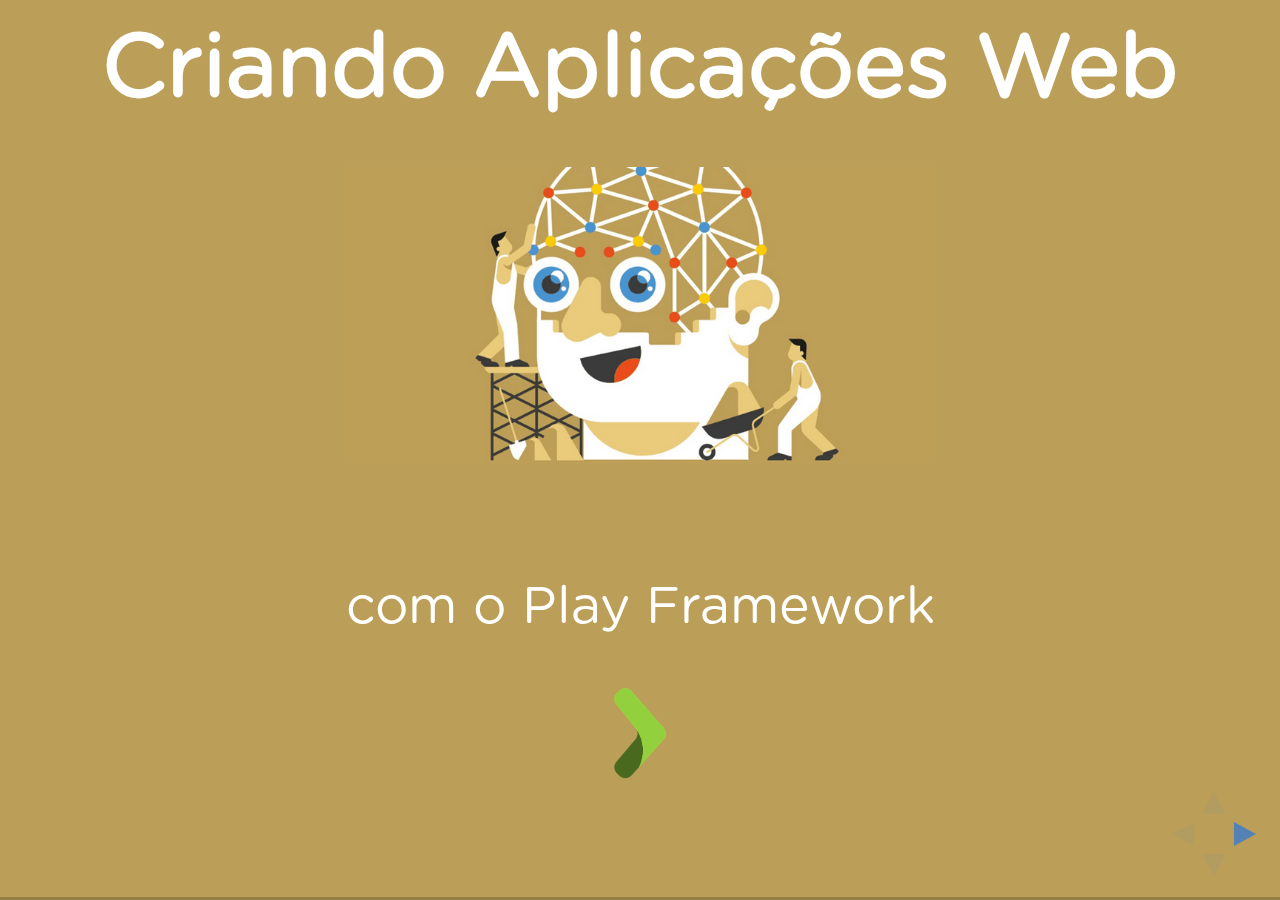
<file: index.html>
<!doctype html>
        <html>
        <head>
        <meta charset="utf-8">
        <meta name="viewport" content="width=device-width, initial-scale=1.0, maximum-scale=1.0, user-scalable=no">

        <title>Play Framework - Criando Aplicações Web</title>

        <link rel="stylesheet" href="css/reveal.css">
        <link rel="stylesheet" href="css/theme/white.css" id="theme">

        <!-- Theme used for syntax highlighting of code -->
        <link rel="stylesheet" href="lib/css/zenburn.css">



        <!-- Printing and PDF exports -->
        <script>
            var link = document.createElement( 'link' );
            link.rel = 'stylesheet';
            link.type = 'text/css';
            link.href = window.location.search.match( /print-pdf/gi ) ? 'css/print/pdf.css' : 'css/print/paper.css';
            document.getElementsByTagName( 'head' )[0].appendChild( link );
        </script>
                <link rel="stylesheet" href="css/custom.css">
        </head>
        <body>

        <div class="reveal">
            <div class="slides">

                                
                <section data-background-transition="zoom" data-background="#bb9f59">
                    <img class="logo" data-src="img/app-construindo.png">
                    <h1 id="titleapp" style="color:white">Criando Aplicações Web</h1>
                    <br />
                    <p style="color:white">com o Play Framework</p>
<img data-src="img/play_icon.png" style="width: 5%;">
                    
                </section>
                
                <section data-background-image="http://scarbroughstudios.com/img/codepen.svg">
                    <div class="pen">
                <div class="profile">
                <img id="picture" data-src="img/profile_author.jpg">
                <p>Daniel Gonçalves</p>
                    <p><small>Desenvolvedor Java Web</small></p><br />
                
                        <ul id="descricao">
                        <li><p>Atualmente trabalha na Universidade Federal do ABC, como Analista de TI.</p></li>
                            <li><p>Iniciando mestrado em Ciência da Computação.</p></li>
                        </ul>
                    </div>
            
                                    </div>
                </section>
                <section>
                    <section data-background-color="#B7CECE">
                        <h1 style="color: white;"> O que é o Play ?</h1>
                        <img data-src="img/thinking_guy.png" style="width: 80%;">

                    </section>
                    <section data-background="black">
                        <p>É um <i>framework</i> para desenvolvimento Web em<b>Scala</b>, e também em <b>Java</b>. Diferentemente de outros frameworks Java EE, ele não utiliza servlets.</p>
                        <p>Outra ponto diferente é o uso de um servidor HTTP embutido, o Netty.</p>
                    
                    </section>
                    
                    <section data-background="yellow">
                        <h1>Algumas vantagens:</h1>
                        <ul>
                        <li><b>Aumento considerável da produtividade:</b> Toda a mudança é compilada em tempo real. Então você altera algo no código, e assim que salvar poderá ver a atualização sem a necessidade de reiniciar a aplicação.</li>
                        </ul>

                    </section>
                    <section data-background="yellow">
                        <h1>Algumas vantagens:</h1>
                        <ul>

                            <li><b>Manipulação de erros diferenciado:</b>O Play! tem um tratamento de erros fácil de correção no modo de desenvolvimento: tanto para erros de compilação como tempo de execução. É mostrado o caminho do arquivo, o número da linha e o código através do navegador. Não é mais necessário acessar arquivos de logs aleatórios (como por exemplo o do Tomcat).</li>
                        
                        </ul>                    
                    
   
                    </section>
                    
                    <section data-background="yellow">
                        <h1>Algumas vantagens:</h1>
                        <ul>

                            <li><b>Suporte para tecnologias como: </b>REST, JSON/XML, ORM (mapeamento objeto-relacional), suporte NoSQL e muitos outros modelos compatíveis.</li>
                        
                        </ul>                    
                    
   
                    </section>
                    
                    <section data-background="yellow">
                        <h1>Algumas vantagens:</h1>
                        <ul>

                            <li><b>Bibliotecas para uso de programação concorrente (Akka)</b></li>
                        
                        </ul>                    
                    
   
                    </section>                    
                </section>

                
<section>
    
                         
                    
                    
                     <section data-background="orange">
                         <table><tr>
                             <td><img data-src="img/arquitetura_ti.png" style="width: 400%;"></td>
                             
                             <td style="vertical-align: middle;"><p class="title">Arquitetura do Play Framework</p></td>
                             </tr>
                             </table>
                    </section>
                    <section ><h1>Stack (Core)</h1>
                <img data-src="img/stack_play.png" style="width: 120%;">
                </section>
                             
                 <section>
                     <h2>Arquitetura</h2>
                     <div>
                     <div class="left">
                    <ul>
                     <li>MVC</li>
                        <li>Netty - Servidor Web integrado sem uso de servlets</li>
                        <li>Construido na linguagem Scala</li>
                     </ul>
                     </div>
                     <div class="right">
                     <img data-src="img/arquitetura_play.png">
                     </div>
                         </div>
                    </section>
                    
                    <section><h2>Ciclo de Vida da Requisição</h2>
                        <img data-src="img/ciclo_vida_req.png" id="ciclo_vida_req">
                        
                    </section>
                    <section><h2>Ciclo de Vida da Requisição</h2>
                    <img data-src="img/ciclo_vida_req01.png" id="ciclo_vida_req01">
                    </section>
                    <section><h2>Ciclo de Vida da Requisição</h2>
                    <img data-src="img/ciclo_vida_req02.png" id="ciclo_vida_req02">
                    </section>
                    <section><h2>Ciclo de Vida da Requisição</h2>
                    <img data-src="img/ciclo_vida_req03.png" id="ciclo_vida_req03">
                    </section>
                     <section> <h2>Estrutura de Projeto</h2>
                    <pre><code>       
    └-app -------------> código fonte
    |  └-controllers --> controles de requisições
    |  └-views --------> arquivos de template para renderizar html
    |  └-models -------> camada que representa os dados
    └-conf ------------> arquivos de configuração
    └-project ---------> definição de projeto sbt
    └-public ----------> pasta contendo recursos estáticos
    |   └-images-------> imagens
    |   └-javascripts--> arquivos de javascript
    |   └-stylesheets--> arquivos de css
    └-test ------------> código fonte de casos de testes
                        </code></pre>
                        </section>
                </section>
                <section>
                    
                    <section><h1>Instalação</h1>
                    <ol>
                        <li><p>Baixe o Activator na página do Play Framework, <a href="https://www.playframework.com/download#activator">aqui</a>.</p></li>
                        
                    <li><p>Depois configure as variáveis de ambiente, de acordo com o Sistema Operacional</p> </li> 
                        </ol>
                        <ul>
                            <li><a href="#linux">Linux</a></li>
                              <li><a href="#macosx">MacOSX</a></li>
                              <li><a href="#windows">Windows</a></li>
                    
                        </ul>
                    </section>
                    <section id="linux">
                        <h2>Linux</h2>
                        <ol>
                        <li><p>Adicione no arquivo .bashrc ou .profile:</p></li>
                        <pre>
<code class="bash" data-trim data-noescape contenteditable>
export PATH=/pasta/activator-x.x.x/bin:$PATH</code></pre>
                            <li><p>Adicione a permissão de execução:</p></li>
                                                <pre>
<code class="bash" data-trim data-noescape contenteditable>
chmod u+x /pasta/activator-x.x.x/bin/activator</code></pre>
                            
                            </ol>
                    </section>
                    <section id="macosx"><h2>Mac</h2>
                    
                    <ol>
                        <li><p>Adicione no arquivo .bash_profile:</p></li>
                        <pre>
<code class="bash" data-trim data-noescape contenteditable>
export PATH=/pasta/activator-x.x.x/bin:$PATH</code></pre>
                            </ol>
                    </section>
                    

                    <section id="windows"><h2>Windows</h2>
                    
                        <table>
                            <tr>
                                <td><small>1.</small></td>
                                <td><small>2.</small></td>
                                <td><small>3. Adicione o caminho <b>C:\pasta\activator-x.x.x\bin</b></small></td>
                            </tr>
                        
                            <tr>
                            <td><img data-src="img/01prop_sistema.png" style="float:left;"></td>
                           
                   <td><img data-src="img/02var_amb.png" style=" float:left;"></td>
                            <td><img data-src="img/03edit.png" style=" float:left;"></td>
                                </tr>
                        </table>
                    </section>
                </section>
 
                </section>
                    
                    
                    
                    
                    
                    <section>
                    <section data-background="#03ca03">
                        <table><tr>
                            <td style="vertical-align: middle; width: 50%; height:100%;">
                        <img data-src="img/coding.svg" style="width: 100%"></td>
                    <td><p class="title">Criando um novo projeto</p></td>
                            </tr>

                            </table>
                    </section>
                    
                    <section>
                        <div>
                            <ol>  
                            <li><p>Criar novo projeto:</p></li>
                    <pre><code  class="bash" data-trim data-noescape contenteditable>
                    activator new [nome-do-projeto]
                    </code></pre> 
                                <li><p>Entrar na pasta do projeto:</p></li>
                    <pre><code  class="bash" data-trim data-noescape contenteditable>
                    cd nome-do-projeto
                    </code></pre>                    
                                <li><p>Subir o projeto no terminal:</p></li>
                    <pre><code  class="bash" data-trim data-noescape contenteditable>
                    nome-do-projeto$ activator
                    </code></pre>
                                <li><p>Com build automático:</p></li>
                    <pre><code  class="bash" data-trim data-noescape contenteditable>
                    [nome-do-projeto] ~run
                    </code></pre>
                                <li><p>Alterando a porta:</p></li>
                    <pre><code  class="bash" data-trim data-noescape contenteditable>
                    [nome-do-projeto] ~run -Dhttp.port=8080
                    </code></pre> 
                                </ol>
                            </div>
                </section>
                
                 <section><h1>Importando para IDE</h1>
                    
                    <ul>
                     <li>IntelliJ Community</li>
                        <li><a href="#eclipse">Eclipse</a></li>
                     </ul>
                    </section>
            
            
            
            
                <section id="eclipse"><h1>Eclipse</h1>
            <p><small>1. Para configurar o projeto Eclipse, precisamos primeiro adicionar um plugin. Abra o arquivo project/plugins.sbt e adicione após a última linha:</small></p>
                <pre><code class="java" data-trim data-noescape contenteditable>            
                    addSbtPlugin("com.typesafe.sbteclipse" % "sbteclipse-plugin" % "4.0.0")
                    </code></pre><br />
                    
                    <p><small>2. Abra também o arquivo build.sbt que fica na raiz do projeto e adicione:</small></p>
                    <pre><code class="java" data-trim data-noescape contenteditable>
EclipseKeys.preTasks := Seq(compile in Compile)
EclipseKeys.projectFlavor := EclipseProjectFlavor.Java
EclipseKeys.createSrc := EclipseCreateSrc.ValueSet(EclipseCreateSrc.ManagedClasses, EclipseCreateSrc.ManagedResources)
                    </code></pre>
                </section>

</section>  
                <section >
                    <section data-background="#6aa4b8"><p class="title" style="color: white">Codando ...</p>
                        <img data-src="img/coding.jpg" style="width: 60%;">
                </section>
                    
                    <section>
                        <h1>Hello World</h1><br />
                        
                        <p>controllers/HomeController.java </p>
                        <pre><code class="java" data-trim data-noescape contenteditable>
public Result helloWorld(){
    return ok(views.html.hello.render("Hello World"));
}</code></pre><br />
                        
<p>views/hello.scala.html</p>
<pre><code class="scala" data-trim data-noescape contenteditable>@(mensagem: String)

@main("Hello World Title"){

@mensagem
}
</code></pre>
                    </section>
                    
                    <section>
                        <h1>Hello World</h1><br />
                        
                        <p>conf/routes</p>
<pre><code data-trim data-noescape contenteditable> GET     /hello      controllers.HomeController.helloWorld() </code></pre>  <br />   
                    <p>Passando parâmetros via URL:</p>
                        <pre><code data-trim data-noescape contenteditable>GET  /hello  controllers.HomeController.hello(parametro ?= "")</code></pre> 
                        <p>ou também:</p>
                    <pre><code data-trim data-noescape contenteditable>GET  /hello  controllers.HomeController.hello(parametro: String)</code></pre> 
                        
                    </section>
                    
                    <section><h1>Projeto Agenda</h1>
                        <br />
                        <img data-src="img/playagenda.png" style="width: 30%;">

                        <p><small>Repositório: <a href="https://github.com/danielgoncalvesti/phonebook-play-java-nodatabase">https://github.com/danielgoncalvesti/phonebook-play-java-nodatabase</a></small></p>
                        <p><small>Link: <a href="playagenda.herokuapp.com">playagenda.herokuapp.com</a></small></p>
                        
                    </section>
                    
                    
                    
                   <section> <h2> Classe Contato</h2>
                <pre><code class="java" data-trim data-noescape contenteditable>
package models;

import static play.data.validation.Constraints.*;

public class Contato{
    public Long id;
    @Required
    public String nome;
    @Required
    public String telefone;
}
        </code></pre>
                       </section>
                    
                    <section><h2>Classe ContatoDao</h2>
                        
<pre><code class="java" data-trim data-noescape contenteditable>           
package models;

import java.util.ArrayList;
import java.util.List;
import java.util.Map;
import java.util.concurrent.ConcurrentHashMap;
import java.util.concurrent.atomic.AtomicLong;

public class ContatoDao {

    private static Map<Long, Contato> contatos = new ConcurrentHashMap<Long, Contato>();

    private static AtomicLong uuid = new AtomicLong();

    public static Contato findById(long id) {
        return contatos.get(id);
    }

    public static List<Contato> findByName(String filter){
        List<Contato> result = new ArrayList<Contato>();
        for (Contato contato: contatos.values()){
            if (contato.nome.toLowerCase().toLowerCase().contains(filter.toLowerCase())){
                result.add(contato);
            }
        }
        return result;
    }

    public static List<Contato> findAll(){
        List<Contato> result = new ArrayList<Contato>();
        for (Contato contato: contatos.values()){
            result.add(contato);

        }
        return result;
        //return new ArrayList<Contato>(contatos.values());
    }
    public static void save(Contato contato) {
        if (contato.id == null) {
            contato.id = uuid.incrementAndGet();
        }
        contatos.put(contato.id, contato);
    }

    public static void delete(long id) {
        contatos.remove(id);
    }

}
</code></pre>
                        
                    
                </section>
                </section>
                
                </section>
                
                
                
                

                <section><h1>Criando Serviços</h1>
<pre><code class="java" data-trim data-noescape contenteditable>
public Result apiAll(String filter){
    List<Contato> contatos = models.ContatoHelper.findAll();
    return ok(Json.toJson(contatos));
}</code></pre>
                </section>
                </section>
                
                <section><h1>Links</h1></section>
    <!--
                <section data-background="http://i.giphy.com/90F8aUepslB84.gif" data-background-transition="zoom">

                </section>
    -->
    
                    <section>
                <p class="title">Publicando o Projeto</p>
                </section>
    <section><h2>Configuração de Tema</h2>
                    <p>
                        
                        <!-- Hacks to swap themes after the page has loaded. Not flexible and only intended for the reveal.js demo deck. -->
                        <a href="#" onclick="document.getElementById('theme').setAttribute('href','css/theme/black.css'); return false;">Black (default)</a> -
                        <a href="#" onclick="document.getElementById('theme').setAttribute('href','css/theme/white.css'); return false;">White</a> -
                        <a href="#" onclick="document.getElementById('theme').setAttribute('href','css/theme/league.css'); return false;">League</a> -
                        <a href="#" onclick="document.getElementById('theme').setAttribute('href','css/theme/sky.css'); return false;">Sky</a> -
                        <a href="#" onclick="document.getElementById('theme').setAttribute('href','css/theme/beige.css'); return false;">Beige</a> -
                        <a href="#" onclick="document.getElementById('theme').setAttribute('href','css/theme/simple.css'); return false;">Simple</a> <br>
                        <a href="#" onclick="document.getElementById('theme').setAttribute('href','css/theme/serif.css'); return false;">Serif</a> -
                        <a href="#" onclick="document.getElementById('theme').setAttribute('href','css/theme/blood.css'); return false;">Blood</a> -
                        <a href="#" onclick="document.getElementById('theme').setAttribute('href','css/theme/night.css'); return false;">Night</a> -
                        <a href="#" onclick="document.getElementById('theme').setAttribute('href','css/theme/moon.css'); return false;">Moon</a> -
                        <a href="#" onclick="document.getElementById('theme').setAttribute('href','css/theme/solarized.css'); return false;">Solarized</a>
                    </p>
                </section>
            </div>
        </div>

        <script src="lib/js/head.min.js"></script>
        <script src="js/reveal.js"></script>

        <script>
            // More info https://github.com/hakimel/reveal.js#configuration
            Reveal.initialize({
                history: true,
                center: false,

                // More info https://github.com/hakimel/reveal.js#dependencies
                dependencies: [
                    { src: 'plugin/markdown/marked.js' },
                    { src: 'plugin/markdown/markdown.js' },
                    { src: 'plugin/notes/notes.js', async: true },
                    { src: 'plugin/highlight/highlight.js', async: true, callback: function() { hljs.initHighlightingOnLoad(); } }
                ]
            });
            
           
        </script>
        </body>
        </html>
</file>
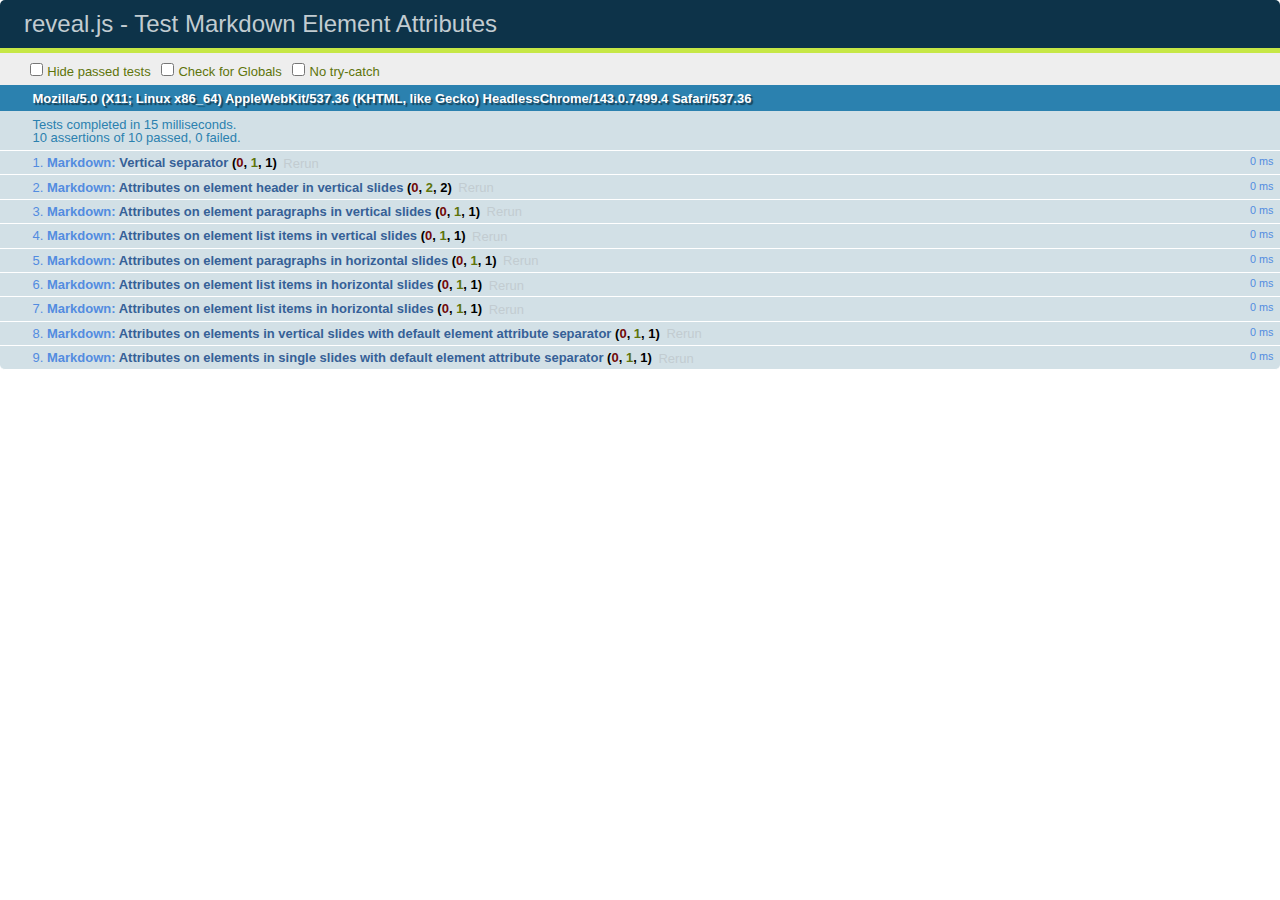
<file: test/test-markdown-element-attributes.html>
<!doctype html>
<html lang="en">

	<head>
		<meta charset="utf-8">

		<title>reveal.js - Test Markdown Element Attributes</title>

		<link rel="stylesheet" href="../css/reveal.css">
		<link rel="stylesheet" href="qunit-1.12.0.css">
	</head>

	<body style="overflow: auto;">

		<div id="qunit"></div>
		<div id="qunit-fixture"></div>

		<div class="reveal" style="display: none;">

			<div class="slides">

				<!-- <section data-markdown="example.md" data-separator="^\n\n\n" data-separator-vertical="^\n\n"></section> -->

				<!-- Slides are separated by newline + three dashes + newline, vertical slides identical but two dashes -->
				<section data-markdown data-separator="^\n---\n$" data-separator-vertical="^\n--\n$" data-element-attributes="{_\s*?([^}]+?)}">>
					<script type="text/template">
						## Slide 1.1
						<!-- {_class="fragment fade-out" data-fragment-index="1"} -->

						--

						## Slide 1.2
						<!-- {_class="fragment shrink"} -->

						Paragraph 1
						<!-- {_class="fragment grow"} -->

						Paragraph 2
						<!-- {_class="fragment grow"} -->

						- list item 1 <!-- {_class="fragment grow"} -->
						- list item 2 <!-- {_class="fragment grow"} -->
						- list item 3 <!-- {_class="fragment grow"} -->


						---

						## Slide 2


						Paragraph 1.2  
						multi-line <!-- {_class="fragment highlight-red"} -->

						Paragraph 2.2 <!-- {_class="fragment highlight-red"} -->

						Paragraph 2.3 <!-- {_class="fragment highlight-red"} -->

						Paragraph 2.4 <!-- {_class="fragment highlight-red"} -->

						- list item 1 <!-- {_class="fragment highlight-green"} -->
						- list item 2<!-- {_class="fragment highlight-green"} -->
						- list item 3<!-- {_class="fragment highlight-green"} -->
						- list item 4
						<!-- {_class="fragment highlight-green"} -->
						- list item 5<!-- {_class="fragment highlight-green"} -->

						Test

						![Example Picture](examples/assets/image2.png)
						<!-- {_class="reveal stretch"} -->

					</script>
				</section>



				<section 	data-markdown data-separator="^\n\n\n"
									data-separator-vertical="^\n\n"
									data-separator-notes="^Note:"
									data-charset="utf-8">
					<script type="text/template">
						# Test attributes in Markdown with default separator
						## Slide 1 Def <!-- .element: class="fragment highlight-red" data-fragment-index="1" -->


						## Slide 2 Def
						<!-- .element: class="fragment highlight-red" -->

					</script>
				</section>

				<section data-markdown>
				  <script type="text/template">
					## Hello world
					A paragraph
					<!-- .element: class="fragment highlight-blue" -->
				  </script>
				</section>

				<section data-markdown>
				  <script type="text/template">
					## Hello world

					Multiple  
					Line
					<!-- .element: class="fragment highlight-blue" -->
				  </script>
				</section>

				<section data-markdown>
				  <script type="text/template">
					## Hello world

					Test<!-- .element: class="fragment highlight-blue" -->

					More Test
				  </script>
				</section>


			</div>

		</div>

		<script src="../lib/js/head.min.js"></script>
		<script src="../js/reveal.js"></script>
		<script src="../plugin/markdown/marked.js"></script>
		<script src="../plugin/markdown/markdown.js"></script>
		<script src="qunit-1.12.0.js"></script>

		<script src="test-markdown-element-attributes.js"></script>

	</body>
</html>
</file>
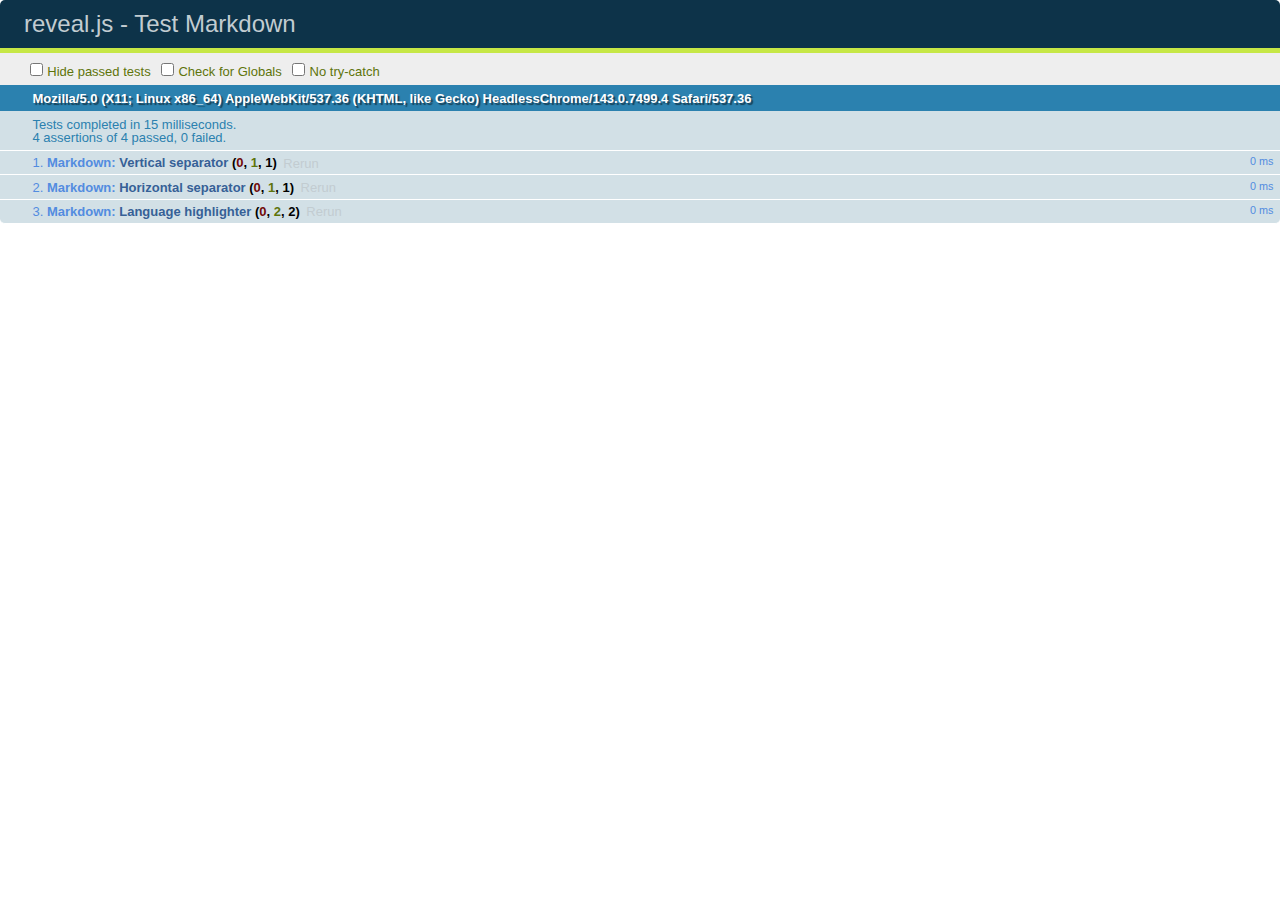
<file: test/test-markdown-external.html>
<!doctype html>
<html lang="en">

	<head>
		<meta charset="utf-8">

		<title>reveal.js - Test Markdown</title>

		<link rel="stylesheet" href="../css/reveal.css">
		<link rel="stylesheet" href="qunit-1.12.0.css">
	</head>

	<body style="overflow: auto;">

		<div id="qunit"></div>
  		<div id="qunit-fixture"></div>

		<div class="reveal" style="display: none;">

			<div class="slides">
				<section data-markdown="simple.md" data-separator="^\n\n\n" data-separator-vertical="^\n\n"></section>
			</div>

		</div>

		<script src="../lib/js/head.min.js"></script>
		<script src="../js/reveal.js"></script>
		<script src="../plugin/highlight/highlight.js"></script>
		<script src="../plugin/markdown/marked.js"></script>
		<script src="../plugin/markdown/markdown.js"></script>
		<script src="qunit-1.12.0.js"></script>

		<script src="test-markdown-external.js"></script>

	</body>
</html>
</file>
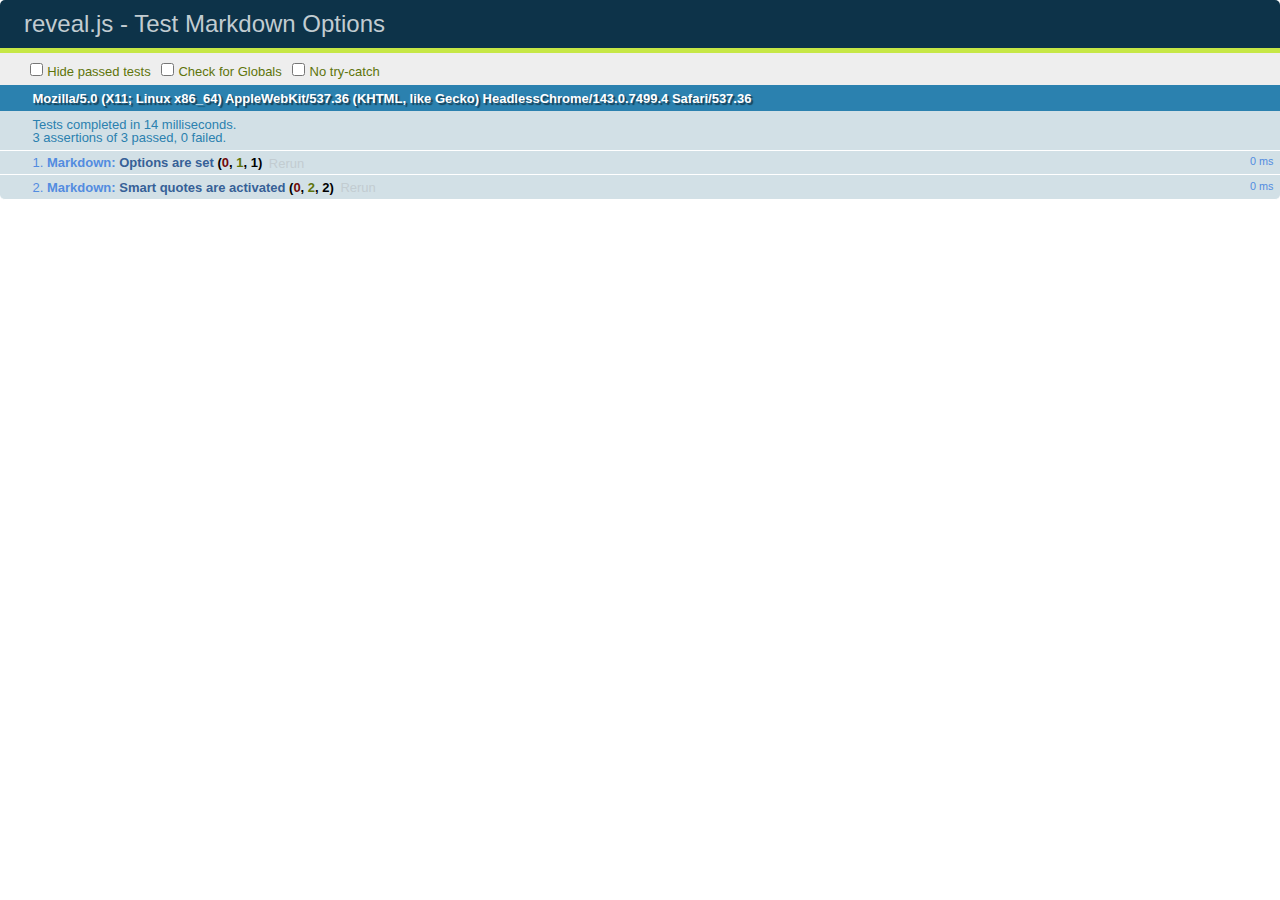
<file: test/test-markdown-options.html>
<!doctype html>
<html lang="en">

	<head>
		<meta charset="utf-8">

		<title>reveal.js - Test Markdown Options</title>

		<link rel="stylesheet" href="../css/reveal.css">
		<link rel="stylesheet" href="qunit-1.12.0.css">
	</head>

	<body style="overflow: auto;">

		<div id="qunit"></div>
		<div id="qunit-fixture"></div>

		<div class="reveal" style="display: none;">

			<div class="slides">

				<section data-markdown>
					<script type="text/template">
						## Testing Markdown Options

						This "slide" should contain 'smart' quotes.
					</script>
				</section>

			</div>

		</div>

		<script src="../lib/js/head.min.js"></script>
		<script src="../js/reveal.js"></script>
		<script src="qunit-1.12.0.js"></script>

		<script src="test-markdown-options.js"></script>

	</body>
</html>
</file>
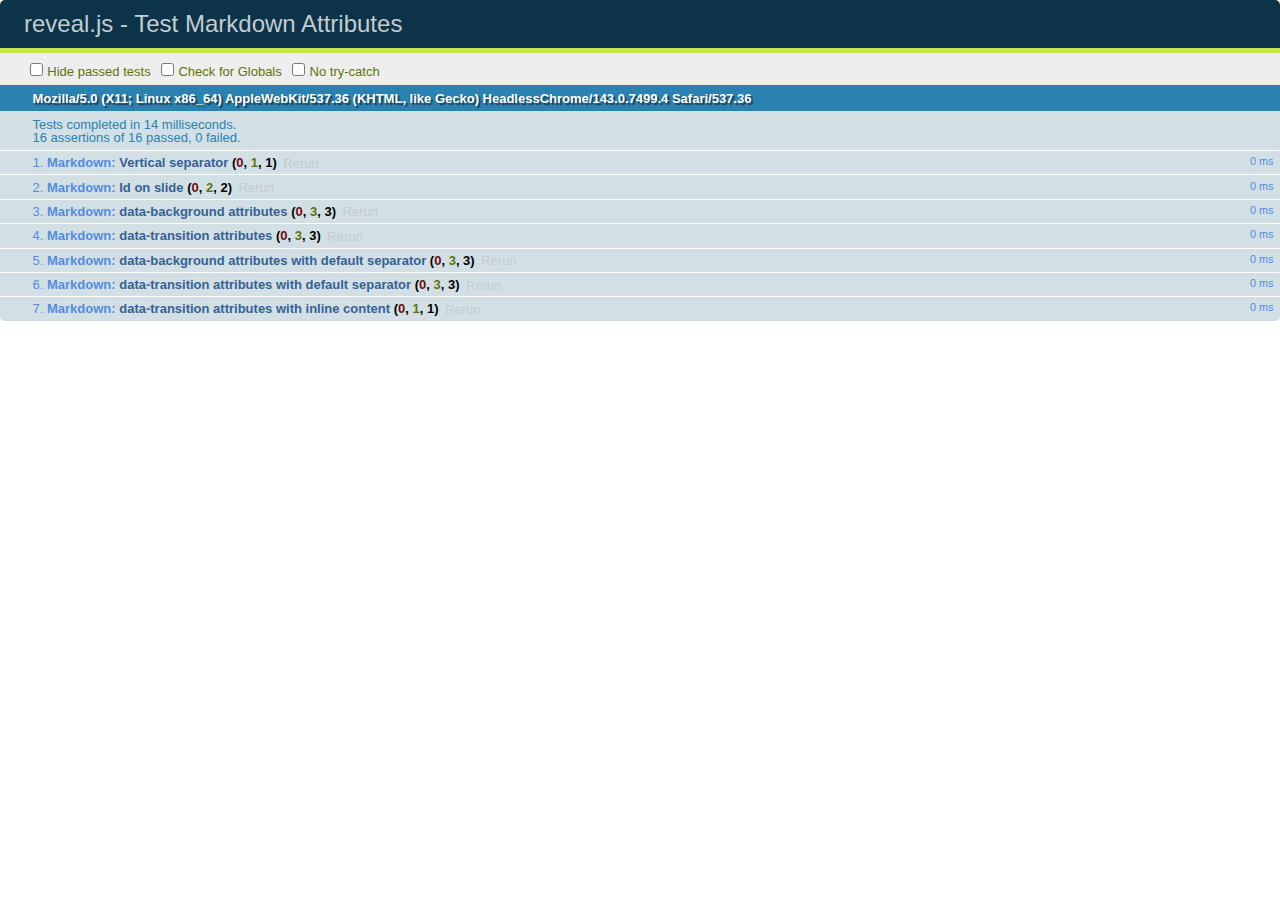
<file: test/test-markdown-slide-attributes.html>
<!doctype html>
<html lang="en">

	<head>
		<meta charset="utf-8">

		<title>reveal.js - Test Markdown Attributes</title>

		<link rel="stylesheet" href="../css/reveal.css">
		<link rel="stylesheet" href="qunit-1.12.0.css">
	</head>

	<body style="overflow: auto;">

		<div id="qunit"></div>
		<div id="qunit-fixture"></div>

		<div class="reveal" style="display: none;">

			<div class="slides">

				<!-- <section data-markdown="example.md" data-separator="^\n\n\n" data-separator-vertical="^\n\n"></section> -->

				<!-- Slides are separated by three lines, vertical slides by two lines, attributes are one any line starting with (spaces and) two dashes -->
				<section 	data-markdown data-separator="^\n\n\n"
									data-separator-vertical="^\n\n"
									data-separator-notes="^Note:"
									data-attributes="--\s(.*?)$"
									data-charset="utf-8">
					<script type="text/template">
						# Test attributes in Markdown
						## Slide 1



						## Slide 2
						<!-- -- id="slide2" data-transition="zoom" data-background="#A0C66B" -->


						## Slide 2.1
						<!-- -- data-background="#ff0000" data-transition="fade" -->


						## Slide 2.2
						[Link to Slide2](#/slide2)



						## Slide 3
						<!-- -- data-transition="zoom" data-background="#C6916B" -->



						## Slide 4
					</script>
				</section>

				<section 	data-markdown data-separator="^\n\n\n"
									data-separator-vertical="^\n\n"
									data-separator-notes="^Note:"
									data-charset="utf-8">
					<script type="text/template">
						# Test attributes in Markdown with default separator
						## Slide 1 Def



						## Slide 2 Def
						<!-- .slide: id="slide2def" data-transition="concave" data-background="#A7C66B" -->


						## Slide 2.1 Def
						<!-- .slide: data-background="#f70000" data-transition="page" -->


						## Slide 2.2 Def
						[Link to Slide2](#/slide2def)



						## Slide 3 Def
						<!-- .slide: data-transition="concave" data-background="#C7916B" -->



						## Slide 4
					</script>
				</section>

				<section data-markdown>
					<script type="text/template">
						<!-- .slide: data-background="#ff0000" -->
						## Hello world
					</script>
				</section>

				<section data-markdown>
					<script type="text/template">
						## Hello world
						<!-- .slide: data-background="#ff0000" -->
					</script>
				</section>

				<section data-markdown>
					<script type="text/template">
						## Hello world

						Test
						<!-- .slide: data-background="#ff0000" -->

						More Test
					</script>
				</section>

			</div>

		</div>

		<script src="../lib/js/head.min.js"></script>
		<script src="../js/reveal.js"></script>
		<script src="../plugin/markdown/marked.js"></script>
		<script src="../plugin/markdown/markdown.js"></script>
		<script src="qunit-1.12.0.js"></script>

		<script src="test-markdown-slide-attributes.js"></script>

	</body>
</html>
</file>
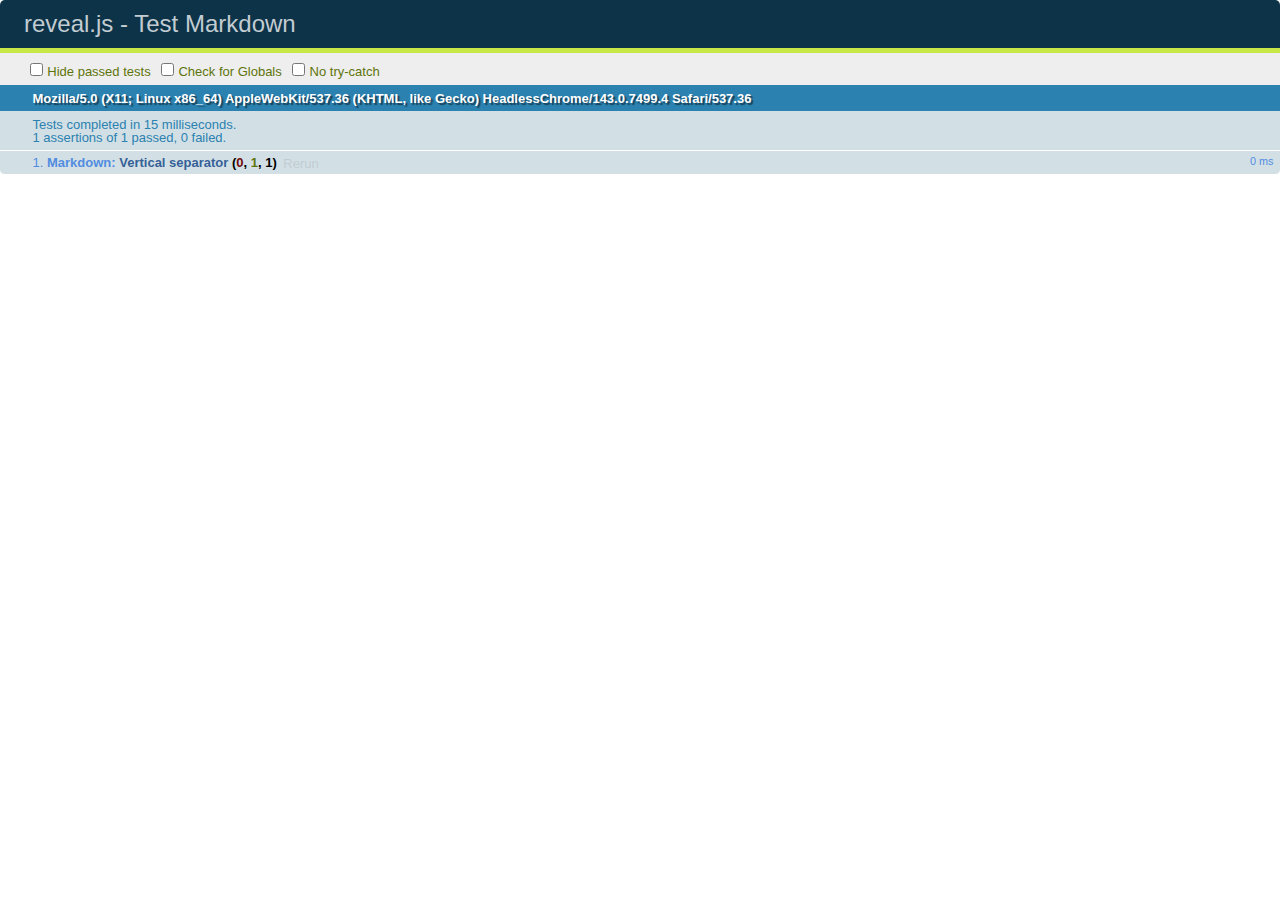
<file: test/test-markdown.html>
<!doctype html>
<html lang="en">

	<head>
		<meta charset="utf-8">

		<title>reveal.js - Test Markdown</title>

		<link rel="stylesheet" href="../css/reveal.css">
		<link rel="stylesheet" href="qunit-1.12.0.css">
	</head>

	<body style="overflow: auto;">

		<div id="qunit"></div>
		<div id="qunit-fixture"></div>

		<div class="reveal" style="display: none;">

			<div class="slides">

				<!-- <section data-markdown="example.md" data-separator="^\n\n\n" data-separator-vertical="^\n\n"></section> -->

				<!-- Slides are separated by newline + three dashes + newline, vertical slides identical but two dashes -->
				<section data-markdown data-separator="^\n---\n$" data-separator-vertical="^\n--\n$">
					<script type="text/template">
						## Slide 1.1

						--

						## Slide 1.2

						---

						## Slide 2
					</script>
				</section>

			</div>

		</div>

		<script src="../lib/js/head.min.js"></script>
		<script src="../js/reveal.js"></script>
		<script src="../plugin/markdown/marked.js"></script>
		<script src="../plugin/markdown/markdown.js"></script>
		<script src="qunit-1.12.0.js"></script>

		<script src="test-markdown.js"></script>

	</body>
</html>
</file>
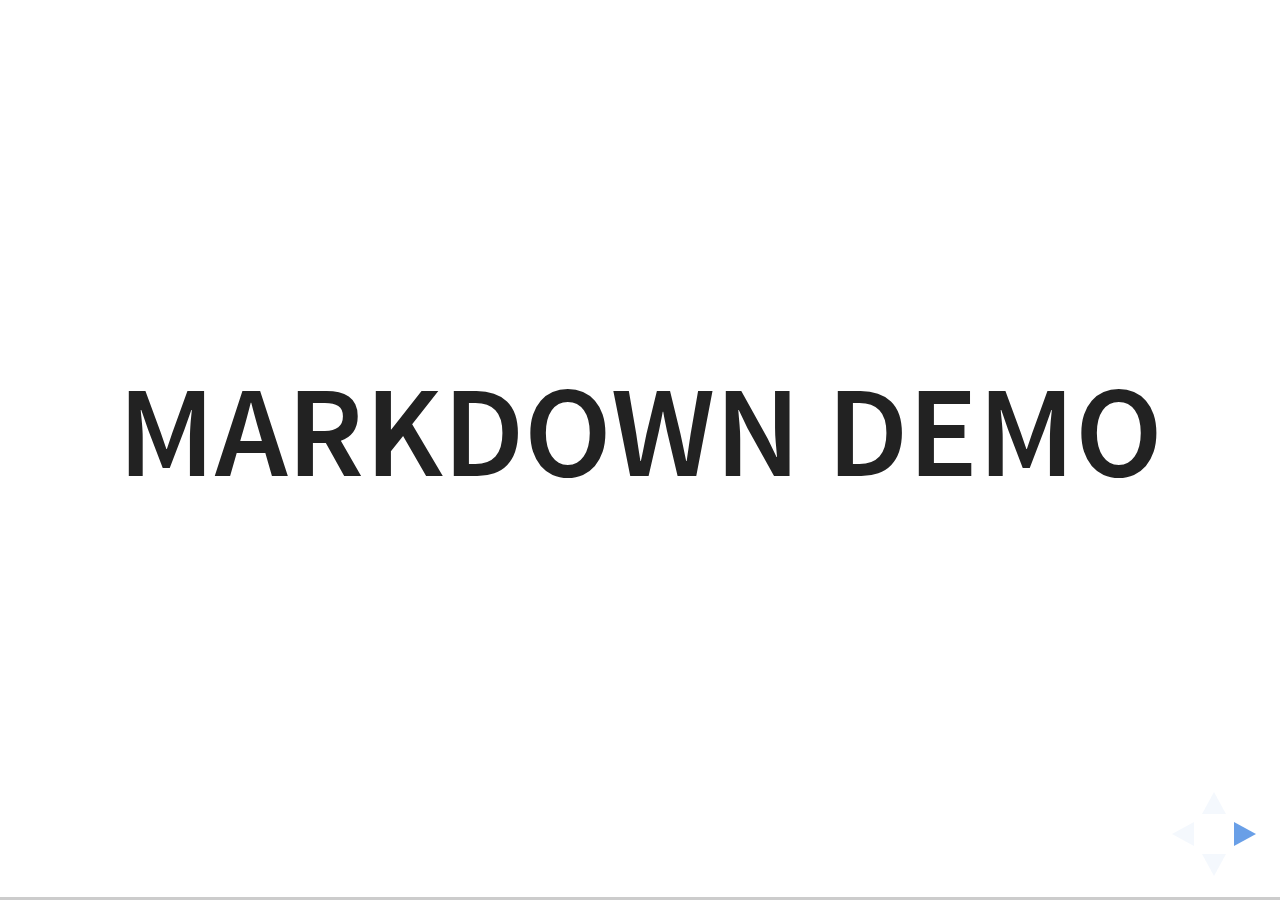
<file: plugin/markdown/example.html>
<!doctype html>
<html lang="en">

	<head>
		<meta charset="utf-8">

		<title>reveal.js - Markdown Demo</title>

		<link rel="stylesheet" href="../../css/reveal.css">
		<link rel="stylesheet" href="../../css/theme/white.css" id="theme">

        <link rel="stylesheet" href="../../lib/css/zenburn.css">
	</head>

	<body>

		<div class="reveal">

			<div class="slides">

                <!-- Use external markdown resource, separate slides by three newlines; vertical slides by two newlines -->
                <section data-markdown="example.md" data-separator="^\n\n\n" data-separator-vertical="^\n\n"></section>

                <!-- Slides are separated by three dashes (quick 'n dirty regular expression) -->
                <section data-markdown data-separator="---">
                    <script type="text/template">
                        ## Demo 1
                        Slide 1
                        ---
                        ## Demo 1
                        Slide 2
                        ---
                        ## Demo 1
                        Slide 3
                    </script>
                </section>

                <!-- Slides are separated by newline + three dashes + newline, vertical slides identical but two dashes -->
                <section data-markdown data-separator="^\n---\n$" data-separator-vertical="^\n--\n$">
                    <script type="text/template">
                        ## Demo 2
                        Slide 1.1

                        --

                        ## Demo 2
                        Slide 1.2

                        ---

                        ## Demo 2
                        Slide 2
                    </script>
                </section>

                <!-- No "extra" slides, since there are no separators defined (so they'll become horizontal rulers) -->
                <section data-markdown>
                    <script type="text/template">
                        A

                        ---

                        B

                        ---

                        C
                    </script>
                </section>

                <!-- Slide attributes -->
                <section data-markdown>
                    <script type="text/template">
                        <!-- .slide: data-background="#000000" -->
                        ## Slide attributes
                    </script>
                </section>

                <!-- Element attributes -->
                <section data-markdown>
                    <script type="text/template">
                        ## Element attributes
                        - Item 1 <!-- .element: class="fragment" data-fragment-index="2" -->
                        - Item 2 <!-- .element: class="fragment" data-fragment-index="1" -->
                    </script>
                </section>

                <!-- Code -->
                <section data-markdown>
                    <script type="text/template">
                        ```php
                        public function foo()
                        {
                            $foo = array(
                                'bar' => 'bar'
                            )
                        }
                        ```
                    </script>
                </section>

            </div>
		</div>

		<script src="../../lib/js/head.min.js"></script>
		<script src="../../js/reveal.js"></script>

		<script>

			Reveal.initialize({
				controls: true,
				progress: true,
				history: true,
				center: true,

				// Optional libraries used to extend on reveal.js
				dependencies: [
					{ src: '../../lib/js/classList.js', condition: function() { return !document.body.classList; } },
					{ src: 'marked.js', condition: function() { return !!document.querySelector( '[data-markdown]' ); } },
                    { src: 'markdown.js', condition: function() { return !!document.querySelector( '[data-markdown]' ); } },
                    { src: '../highlight/highlight.js', async: true, callback: function() { hljs.initHighlightingOnLoad(); } },
					{ src: '../notes/notes.js' }
				]
			});

		</script>

	</body>
</html>
</file>
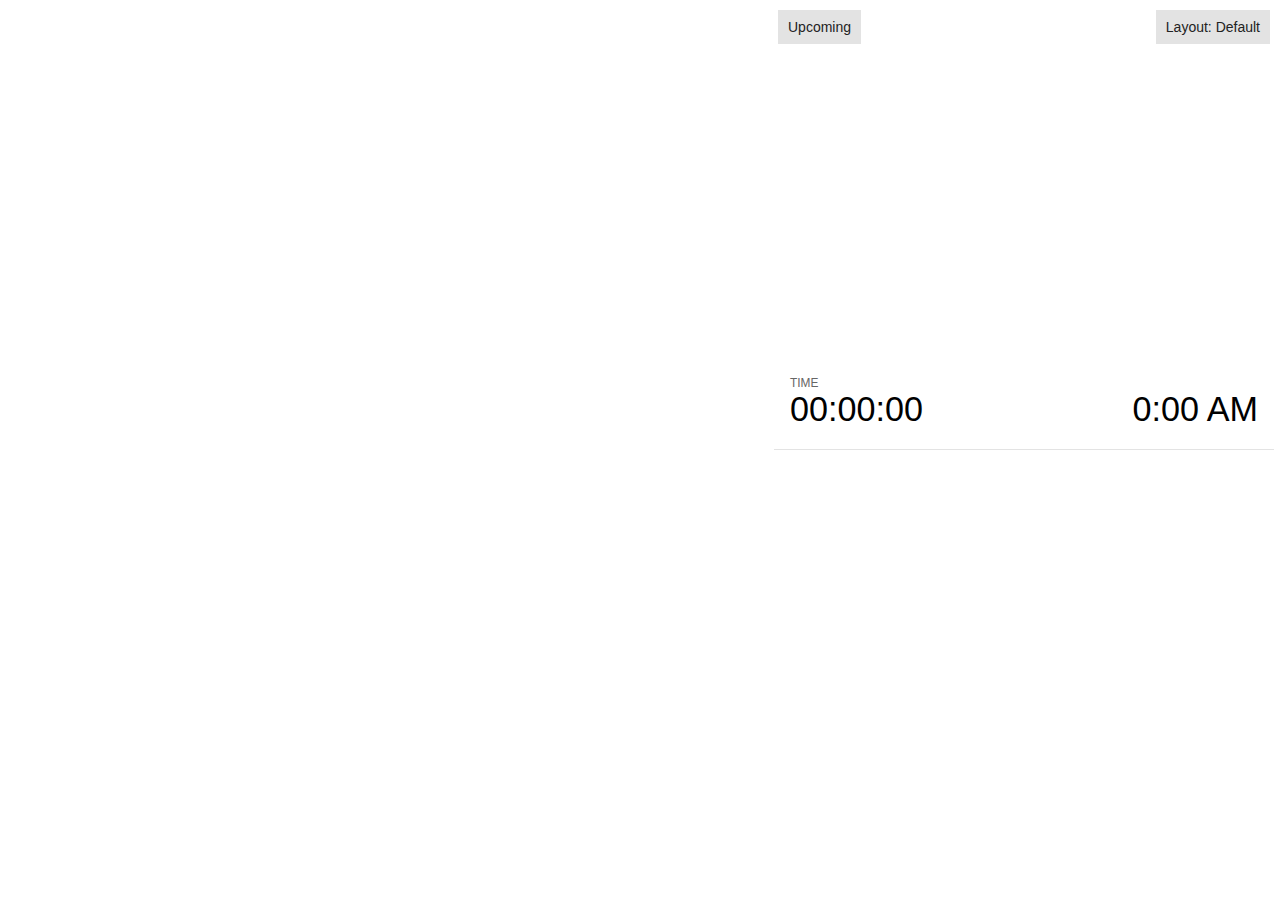
<file: plugin/notes/notes.html>
<!doctype html>
<html lang="en">
	<head>
		<meta charset="utf-8">

		<title>reveal.js - Slide Notes</title>

		<style>
			body {
				font-family: Helvetica;
				font-size: 18px;
			}

			#current-slide,
			#upcoming-slide,
			#speaker-controls {
				padding: 6px;
				box-sizing: border-box;
				-moz-box-sizing: border-box;
			}

			#current-slide iframe,
			#upcoming-slide iframe {
				width: 100%;
				height: 100%;
				border: 1px solid #ddd;
			}

			#current-slide .label,
			#upcoming-slide .label {
				position: absolute;
				top: 10px;
				left: 10px;
				z-index: 2;
			}

			.overlay-element {
				height: 34px;
				line-height: 34px;
				padding: 0 10px;
				text-shadow: none;
				background: rgba( 220, 220, 220, 0.8 );
				color: #222;
				font-size: 14px;
			}

			.overlay-element.interactive:hover {
				background: rgba( 220, 220, 220, 1 );
			}

			#current-slide {
				position: absolute;
				width: 60%;
				height: 100%;
				top: 0;
				left: 0;
				padding-right: 0;
			}

			#upcoming-slide {
				position: absolute;
				width: 40%;
				height: 40%;
				right: 0;
				top: 0;
			}

			/* Speaker controls */
			#speaker-controls {
				position: absolute;
				top: 40%;
				right: 0;
				width: 40%;
				height: 60%;
				overflow: auto;
				font-size: 18px;
			}

				.speaker-controls-time.hidden,
				.speaker-controls-notes.hidden {
					display: none;
				}

				.speaker-controls-time .label,
				.speaker-controls-notes .label {
					text-transform: uppercase;
					font-weight: normal;
					font-size: 0.66em;
					color: #666;
					margin: 0;
				}

				.speaker-controls-time {
					border-bottom: 1px solid rgba( 200, 200, 200, 0.5 );
					margin-bottom: 10px;
					padding: 10px 16px;
					padding-bottom: 20px;
					cursor: pointer;
				}

				.speaker-controls-time .reset-button {
					opacity: 0;
					float: right;
					color: #666;
					text-decoration: none;
				}
				.speaker-controls-time:hover .reset-button {
					opacity: 1;
				}

				.speaker-controls-time .timer,
				.speaker-controls-time .clock {
					width: 50%;
					font-size: 1.9em;
				}

				.speaker-controls-time .timer {
					float: left;
				}

				.speaker-controls-time .clock {
					float: right;
					text-align: right;
				}

				.speaker-controls-time span.mute {
					color: #bbb;
				}

				.speaker-controls-notes {
					padding: 10px 16px;
				}

				.speaker-controls-notes .value {
					margin-top: 5px;
					line-height: 1.4;
					font-size: 1.2em;
				}

			/* Layout selector */
			#speaker-layout {
				position: absolute;
				top: 10px;
				right: 10px;
				color: #222;
				z-index: 10;
			}
				#speaker-layout select {
					position: absolute;
					width: 100%;
					height: 100%;
					top: 0;
					left: 0;
					border: 0;
					box-shadow: 0;
					cursor: pointer;
					opacity: 0;

					font-size: 1em;
					background-color: transparent;

					-moz-appearance: none;
					-webkit-appearance: none;
					-webkit-tap-highlight-color: rgba(0, 0, 0, 0);
				}

				#speaker-layout select:focus {
					outline: none;
					box-shadow: none;
				}

			.clear {
				clear: both;
			}

			/* Speaker layout: Wide */
			body[data-speaker-layout="wide"] #current-slide,
			body[data-speaker-layout="wide"] #upcoming-slide {
				width: 50%;
				height: 45%;
				padding: 6px;
			}

			body[data-speaker-layout="wide"] #current-slide {
				top: 0;
				left: 0;
			}

			body[data-speaker-layout="wide"] #upcoming-slide {
				top: 0;
				left: 50%;
			}

			body[data-speaker-layout="wide"] #speaker-controls {
				top: 45%;
				left: 0;
				width: 100%;
				height: 50%;
				font-size: 1.25em;
			}

			/* Speaker layout: Tall */
			body[data-speaker-layout="tall"] #current-slide,
			body[data-speaker-layout="tall"] #upcoming-slide {
				width: 45%;
				height: 50%;
				padding: 6px;
			}

			body[data-speaker-layout="tall"] #current-slide {
				top: 0;
				left: 0;
			}

			body[data-speaker-layout="tall"] #upcoming-slide {
				top: 50%;
				left: 0;
			}

			body[data-speaker-layout="tall"] #speaker-controls {
				padding-top: 40px;
				top: 0;
				left: 45%;
				width: 55%;
				height: 100%;
				font-size: 1.25em;
			}

			/* Speaker layout: Notes only */
			body[data-speaker-layout="notes-only"] #current-slide,
			body[data-speaker-layout="notes-only"] #upcoming-slide {
				display: none;
			}

			body[data-speaker-layout="notes-only"] #speaker-controls {
				padding-top: 40px;
				top: 0;
				left: 0;
				width: 100%;
				height: 100%;
				font-size: 1.25em;
			}

			@media screen and (max-width: 1080px) {
				body[data-speaker-layout="default"] #speaker-controls {
					font-size: 16px;
				}
			}

			@media screen and (max-width: 900px) {
				body[data-speaker-layout="default"] #speaker-controls {
					font-size: 14px;
				}
			}

			@media screen and (max-width: 800px) {
				body[data-speaker-layout="default"] #speaker-controls {
					font-size: 12px;
				}
			}

		</style>
	</head>

	<body>

		<div id="current-slide"></div>
		<div id="upcoming-slide"><span class="overlay-element label">Upcoming</span></div>
		<div id="speaker-controls">
			<div class="speaker-controls-time">
				<h4 class="label">Time <span class="reset-button">Click to Reset</span></h4>
				<div class="clock">
					<span class="clock-value">0:00 AM</span>
				</div>
				<div class="timer">
					<span class="hours-value">00</span><span class="minutes-value">:00</span><span class="seconds-value">:00</span>
				</div>
				<div class="clear"></div>
			</div>

			<div class="speaker-controls-notes hidden">
				<h4 class="label">Notes</h4>
				<div class="value"></div>
			</div>
		</div>
		<div id="speaker-layout" class="overlay-element interactive">
			<span class="speaker-layout-label"></span>
			<select class="speaker-layout-dropdown"></select>
		</div>

		<script src="../../plugin/markdown/marked.js"></script>
		<script>

			(function() {

				var notes,
					notesValue,
					currentState,
					currentSlide,
					upcomingSlide,
					layoutLabel,
					layoutDropdown,
					connected = false;

				var SPEAKER_LAYOUTS = {
					'default': 'Default',
					'wide': 'Wide',
					'tall': 'Tall',
					'notes-only': 'Notes only'
				};

				setupLayout();

				window.addEventListener( 'message', function( event ) {

					var data = JSON.parse( event.data );

					// The overview mode is only useful to the reveal.js instance
					// where navigation occurs so we don't sync it
					if( data.state ) delete data.state.overview;

					// Messages sent by the notes plugin inside of the main window
					if( data && data.namespace === 'reveal-notes' ) {
						if( data.type === 'connect' ) {
							handleConnectMessage( data );
						}
						else if( data.type === 'state' ) {
							handleStateMessage( data );
						}
					}
					// Messages sent by the reveal.js inside of the current slide preview
					else if( data && data.namespace === 'reveal' ) {
						if( /ready/.test( data.eventName ) ) {
							// Send a message back to notify that the handshake is complete
							window.opener.postMessage( JSON.stringify({ namespace: 'reveal-notes', type: 'connected'} ), '*' );
						}
						else if( /slidechanged|fragmentshown|fragmenthidden|paused|resumed/.test( data.eventName ) && currentState !== JSON.stringify( data.state ) ) {

							window.opener.postMessage( JSON.stringify({ method: 'setState', args: [ data.state ]} ), '*' );

						}
					}

				} );

				/**
				 * Called when the main window is trying to establish a
				 * connection.
				 */
				function handleConnectMessage( data ) {

					if( connected === false ) {
						connected = true;

						setupIframes( data );
						setupKeyboard();
						setupNotes();
						setupTimer();
					}

				}

				/**
				 * Called when the main window sends an updated state.
				 */
				function handleStateMessage( data ) {

					// Store the most recently set state to avoid circular loops
					// applying the same state
					currentState = JSON.stringify( data.state );

					// No need for updating the notes in case of fragment changes
					if ( data.notes ) {
						notes.classList.remove( 'hidden' );
						notesValue.style.whiteSpace = data.whitespace;
						if( data.markdown ) {
							notesValue.innerHTML = marked( data.notes );
						}
						else {
							notesValue.innerHTML = data.notes;
						}
					}
					else {
						notes.classList.add( 'hidden' );
					}

					// Update the note slides
					currentSlide.contentWindow.postMessage( JSON.stringify({ method: 'setState', args: [ data.state ] }), '*' );
					upcomingSlide.contentWindow.postMessage( JSON.stringify({ method: 'setState', args: [ data.state ] }), '*' );
					upcomingSlide.contentWindow.postMessage( JSON.stringify({ method: 'next' }), '*' );

				}

				// Limit to max one state update per X ms
				handleStateMessage = debounce( handleStateMessage, 200 );

				/**
				 * Forward keyboard events to the current slide window.
				 * This enables keyboard events to work even if focus
				 * isn't set on the current slide iframe.
				 */
				function setupKeyboard() {

					document.addEventListener( 'keydown', function( event ) {
						currentSlide.contentWindow.postMessage( JSON.stringify({ method: 'triggerKey', args: [ event.keyCode ] }), '*' );
					} );

				}

				/**
				 * Creates the preview iframes.
				 */
				function setupIframes( data ) {

					var params = [
						'receiver',
						'progress=false',
						'history=false',
						'transition=none',
						'autoSlide=0',
						'backgroundTransition=none'
					].join( '&' );

					var urlSeparator = /\?/.test(data.url) ? '&' : '?';
					var hash = '#/' + data.state.indexh + '/' + data.state.indexv;
					var currentURL = data.url + urlSeparator + params + '&postMessageEvents=true' + hash;
					var upcomingURL = data.url + urlSeparator + params + '&controls=false' + hash;

					currentSlide = document.createElement( 'iframe' );
					currentSlide.setAttribute( 'width', 1280 );
					currentSlide.setAttribute( 'height', 1024 );
					currentSlide.setAttribute( 'src', currentURL );
					document.querySelector( '#current-slide' ).appendChild( currentSlide );

					upcomingSlide = document.createElement( 'iframe' );
					upcomingSlide.setAttribute( 'width', 640 );
					upcomingSlide.setAttribute( 'height', 512 );
					upcomingSlide.setAttribute( 'src', upcomingURL );
					document.querySelector( '#upcoming-slide' ).appendChild( upcomingSlide );

				}

				/**
				 * Setup the notes UI.
				 */
				function setupNotes() {

					notes = document.querySelector( '.speaker-controls-notes' );
					notesValue = document.querySelector( '.speaker-controls-notes .value' );

				}

				/**
				 * Create the timer and clock and start updating them
				 * at an interval.
				 */
				function setupTimer() {

					var start = new Date(),
						timeEl = document.querySelector( '.speaker-controls-time' ),
						clockEl = timeEl.querySelector( '.clock-value' ),
						hoursEl = timeEl.querySelector( '.hours-value' ),
						minutesEl = timeEl.querySelector( '.minutes-value' ),
						secondsEl = timeEl.querySelector( '.seconds-value' );

					function _updateTimer() {

						var diff, hours, minutes, seconds,
							now = new Date();

						diff = now.getTime() - start.getTime();
						hours = Math.floor( diff / ( 1000 * 60 * 60 ) );
						minutes = Math.floor( ( diff / ( 1000 * 60 ) ) % 60 );
						seconds = Math.floor( ( diff / 1000 ) % 60 );

						clockEl.innerHTML = now.toLocaleTimeString( 'en-US', { hour12: true, hour: '2-digit', minute:'2-digit' } );
						hoursEl.innerHTML = zeroPadInteger( hours );
						hoursEl.className = hours > 0 ? '' : 'mute';
						minutesEl.innerHTML = ':' + zeroPadInteger( minutes );
						minutesEl.className = minutes > 0 ? '' : 'mute';
						secondsEl.innerHTML = ':' + zeroPadInteger( seconds );

					}

					// Update once directly
					_updateTimer();

					// Then update every second
					setInterval( _updateTimer, 1000 );

					timeEl.addEventListener( 'click', function() {
						start = new Date();
						_updateTimer();
						return false;
					} );

				}

				/**
				 * Sets up the speaker view layout and layout selector.
				 */
				function setupLayout() {

					layoutDropdown = document.querySelector( '.speaker-layout-dropdown' );
					layoutLabel = document.querySelector( '.speaker-layout-label' );

					// Render the list of available layouts
					for( var id in SPEAKER_LAYOUTS ) {
						var option = document.createElement( 'option' );
						option.setAttribute( 'value', id );
						option.textContent = SPEAKER_LAYOUTS[ id ];
						layoutDropdown.appendChild( option );
					}

					// Monitor the dropdown for changes
					layoutDropdown.addEventListener( 'change', function( event ) {

						setLayout( layoutDropdown.value );

					}, false );

					// Restore any currently persisted layout
					setLayout( getLayout() );

				}

				/**
				 * Sets a new speaker view layout. The layout is persisted
				 * in local storage.
				 */
				function setLayout( value ) {

					var title = SPEAKER_LAYOUTS[ value ];

					layoutLabel.innerHTML = 'Layout' + ( title ? ( ': ' + title ) : '' );
					layoutDropdown.value = value;

					document.body.setAttribute( 'data-speaker-layout', value );

					// Persist locally
					if( window.localStorage ) {
						window.localStorage.setItem( 'reveal-speaker-layout', value );
					}

				}

				/**
				 * Returns the ID of the most recently set speaker layout
				 * or our default layout if none has been set.
				 */
				function getLayout() {

					if( window.localStorage ) {
						var layout = window.localStorage.getItem( 'reveal-speaker-layout' );
						if( layout ) {
							return layout;
						}
					}

					// Default to the first record in the layouts hash
					for( var id in SPEAKER_LAYOUTS ) {
						return id;
					}

				}

				function zeroPadInteger( num ) {

					var str = '00' + parseInt( num );
					return str.substring( str.length - 2 );

				}

				/**
				 * Limits the frequency at which a function can be called.
				 */
				function debounce( fn, ms ) {

					var lastTime = 0,
						timeout;

					return function() {

						var args = arguments;
						var context = this;

						clearTimeout( timeout );

						var timeSinceLastCall = Date.now() - lastTime;
						if( timeSinceLastCall > ms ) {
							fn.apply( context, args );
							lastTime = Date.now();
						}
						else {
							timeout = setTimeout( function() {
								fn.apply( context, args );
								lastTime = Date.now();
							}, ms - timeSinceLastCall );
						}

					}

				}

			})();

		</script>
	</body>
</html>
</file>
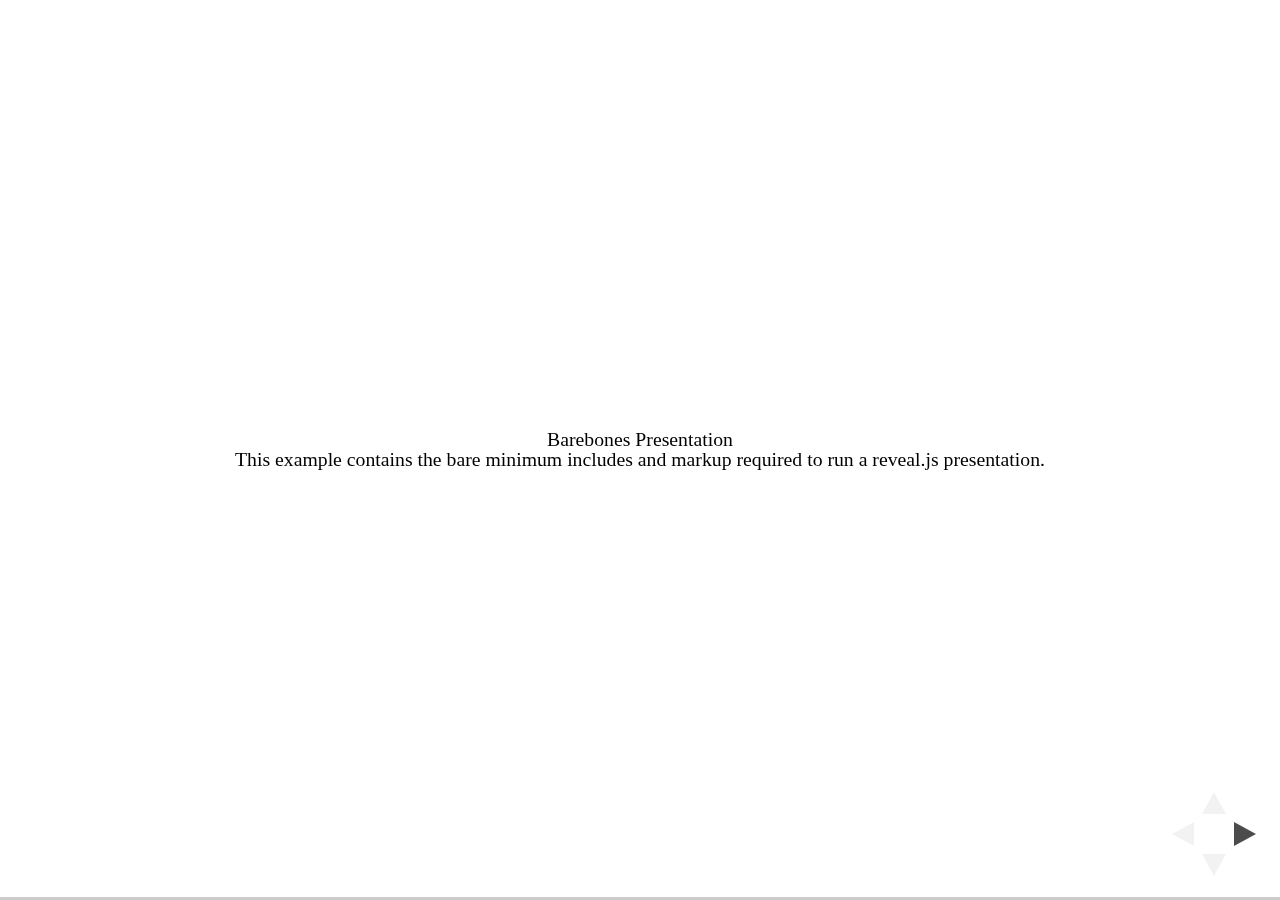
<file: test/examples/barebones.html>
<!doctype html>
<html lang="en">

	<head>
		<meta charset="utf-8">

		<title>reveal.js - Barebones</title>

		<link rel="stylesheet" href="../../css/reveal.css">
	</head>

	<body>

		<div class="reveal">

			<div class="slides">

				<section>
					<h2>Barebones Presentation</h2>
					<p>This example contains the bare minimum includes and markup required to run a reveal.js presentation.</p>
				</section>

				<section>
					<h2>No Theme</h2>
					<p>There's no theme included, so it will fall back on browser defaults.</p>
				</section>

			</div>

		</div>

		<script src="../../js/reveal.js"></script>

		<script>

			Reveal.initialize();

		</script>

	</body>
</html>
</file>
<file: css/theme/white.css>
/**
 * White theme for reveal.js. This is the opposite of the 'black' theme.
 *
 * By Hakim El Hattab, http://hakim.se
 */
@import url(../../lib/font/source-sans-pro/source-sans-pro.css);
section.has-dark-background, section.has-dark-background h1, section.has-dark-background h2, section.has-dark-background h3, section.has-dark-background h4, section.has-dark-background h5, section.has-dark-background h6 {
  color: #fff; }

/*********************************************
 * GLOBAL STYLES
 *********************************************/
body {
  background: #fff;
  background-color: #fff; }

.reveal {
  font-family: "Source Sans Pro", Helvetica, sans-serif;
  font-size: 42px;
  font-weight: normal;
  color: #222; }

::selection {
  color: #fff;
  background: #98bdef;
  text-shadow: none; }

::-moz-selection {
  color: #fff;
  background: #98bdef;
  text-shadow: none; }

.reveal .slides > section,
.reveal .slides > section > section {
  line-height: 1.3;
  font-weight: inherit; }

/*********************************************
 * HEADERS
 *********************************************/
.reveal h1,
.reveal h2,
.reveal h3,
.reveal h4,
.reveal h5,
.reveal h6 {
  margin: 0 0 20px 0;
  color: #222;
  font-family: "Source Sans Pro", Helvetica, sans-serif;
  font-weight: 600;
  line-height: 1.2;
  letter-spacing: normal;
  text-transform: uppercase;
  text-shadow: none;
  word-wrap: break-word; }

.reveal h1 {
  font-size: 2.5em; }

.reveal h2 {
  font-size: 1.6em; }

.reveal h3 {
  font-size: 1.3em; }

.reveal h4 {
  font-size: 1em; }

.reveal h1 {
  text-shadow: none; }

/*********************************************
 * OTHER
 *********************************************/
.reveal p {
  margin: 20px 0;
  line-height: 1.3; }

/* Ensure certain elements are never larger than the slide itself */
.reveal img,
.reveal video,
.reveal iframe {
  max-width: 95%;
  max-height: 95%; }

.reveal strong,
.reveal b {
  font-weight: bold; }

.reveal em {
  font-style: italic; }

.reveal ol,
.reveal dl,
.reveal ul {
  display: inline-block;
  text-align: left;
  margin: 0 0 0 1em; }

.reveal ol {
  list-style-type: decimal; }

.reveal ul {
  list-style-type: disc; }

.reveal ul ul {
  list-style-type: square; }

.reveal ul ul ul {
  list-style-type: circle; }

.reveal ul ul,
.reveal ul ol,
.reveal ol ol,
.reveal ol ul {
  display: block;
  margin-left: 40px; }

.reveal dt {
  font-weight: bold; }

.reveal dd {
  margin-left: 40px; }

.reveal q,
.reveal blockquote {
  quotes: none; }

.reveal blockquote {
  display: block;
  position: relative;
  width: 70%;
  margin: 20px auto;
  padding: 5px;
  font-style: italic;
  background: rgba(255, 255, 255, 0.05);
  box-shadow: 0px 0px 2px rgba(0, 0, 0, 0.2); }

.reveal blockquote p:first-child,
.reveal blockquote p:last-child {
  display: inline-block; }

.reveal q {
  font-style: italic; }

.reveal pre {
  display: block;
  position: relative;
  width: 90%;
  margin: 20px auto;
  text-align: left;
  font-size: 0.55em;
  font-family: monospace;
  line-height: 1.2em;
  word-wrap: break-word;
  box-shadow: 0px 0px 6px rgba(0, 0, 0, 0.3); }

.reveal code {
  font-family: monospace; }

.reveal pre code {
  display: block;
  padding: 5px;
  overflow: auto;
  max-height: 400px;
  word-wrap: normal; }

.reveal table {
  margin: auto;
  border-collapse: collapse;
  border-spacing: 0; }

.reveal table th {
  font-weight: bold; }

.reveal table th,
.reveal table td {
  text-align: left;
  padding: 0.2em 0.5em 0.2em 0.5em;
  border-bottom: 1px solid; }

.reveal table th[align="center"],
.reveal table td[align="center"] {
  text-align: center; }

.reveal table th[align="right"],
.reveal table td[align="right"] {
  text-align: right; }

.reveal table tbody tr:last-child th,
.reveal table tbody tr:last-child td {
  border-bottom: none; }

.reveal sup {
  vertical-align: super; }

.reveal sub {
  vertical-align: sub; }

.reveal small {
  display: inline-block;
  font-size: 0.6em;
  line-height: 1.2em;
  vertical-align: top; }

.reveal small * {
  vertical-align: top; }

/*********************************************
 * LINKS
 *********************************************/
.reveal a {
  color: #2a76dd;
  text-decoration: none;
  -webkit-transition: color .15s ease;
  -moz-transition: color .15s ease;
  transition: color .15s ease; }

.reveal a:hover {
  color: #6ca0e8;
  text-shadow: none;
  border: none; }

.reveal .roll span:after {
  color: #fff;
  background: #1a53a1; }

/*********************************************
 * IMAGES
 *********************************************/
.reveal section img {
  margin: 15px 0px;
  background: rgba(255, 255, 255, 0.12);
  border: 4px solid #222;
  box-shadow: 0 0 10px rgba(0, 0, 0, 0.15); }

.reveal section img.plain {
  border: 0;
  box-shadow: none; }

.reveal a img {
  -webkit-transition: all .15s linear;
  -moz-transition: all .15s linear;
  transition: all .15s linear; }

.reveal a:hover img {
  background: rgba(255, 255, 255, 0.2);
  border-color: #2a76dd;
  box-shadow: 0 0 20px rgba(0, 0, 0, 0.55); }

/*********************************************
 * NAVIGATION CONTROLS
 *********************************************/
.reveal .controls .navigate-left,
.reveal .controls .navigate-left.enabled {
  border-right-color: #2a76dd; }

.reveal .controls .navigate-right,
.reveal .controls .navigate-right.enabled {
  border-left-color: #2a76dd; }

.reveal .controls .navigate-up,
.reveal .controls .navigate-up.enabled {
  border-bottom-color: #2a76dd; }

.reveal .controls .navigate-down,
.reveal .controls .navigate-down.enabled {
  border-top-color: #2a76dd; }

.reveal .controls .navigate-left.enabled:hover {
  border-right-color: #6ca0e8; }

.reveal .controls .navigate-right.enabled:hover {
  border-left-color: #6ca0e8; }

.reveal .controls .navigate-up.enabled:hover {
  border-bottom-color: #6ca0e8; }

.reveal .controls .navigate-down.enabled:hover {
  border-top-color: #6ca0e8; }

/*********************************************
 * PROGRESS BAR
 *********************************************/
.reveal .progress {
  background: rgba(0, 0, 0, 0.2); }

.reveal .progress span {
  background: #2a76dd;
  -webkit-transition: width 800ms cubic-bezier(0.26, 0.86, 0.44, 0.985);
  -moz-transition: width 800ms cubic-bezier(0.26, 0.86, 0.44, 0.985);
  transition: width 800ms cubic-bezier(0.26, 0.86, 0.44, 0.985); }
</file>
<file: lib/css/zenburn.css>
/*

Zenburn style from voldmar.ru (c) Vladimir Epifanov <voldmar@voldmar.ru>
based on dark.css by Ivan Sagalaev

*/

.hljs {
  display: block;
  overflow-x: auto;
  padding: 0.5em;
  background: #3f3f3f;
  color: #dcdcdc;
}

.hljs-keyword,
.hljs-selector-tag,
.hljs-tag {
  color: #e3ceab;
}

.hljs-template-tag {
  color: #dcdcdc;
}

.hljs-number {
  color: #8cd0d3;
}

.hljs-variable,
.hljs-template-variable,
.hljs-attribute {
  color: #efdcbc;
}

.hljs-literal {
  color: #efefaf;
}

.hljs-subst {
  color: #8f8f8f;
}

.hljs-title,
.hljs-name,
.hljs-selector-id,
.hljs-selector-class,
.hljs-section,
.hljs-type {
  color: #efef8f;
}

.hljs-symbol,
.hljs-bullet,
.hljs-link {
  color: #dca3a3;
}

.hljs-deletion,
.hljs-string,
.hljs-built_in,
.hljs-builtin-name {
  color: #cc9393;
}

.hljs-addition,
.hljs-comment,
.hljs-quote,
.hljs-meta {
  color: #7f9f7f;
}


.hljs-emphasis {
  font-style: italic;
}

.hljs-strong {
  font-weight: bold;
}
</file>
<file: css/custom.css>
.reveal section img {

    background: none;
    border: none;
    box-shadow: none; 

}

@font-face {
    font-family: 'GothamRoundedBook';
    src: url(../lib/font/gotham-rounded/GothamRoundedBook_21018.ttf) format('truetype');
}


.reveal h1,
.reveal h2,
.reveal p,
h1, h2, p{
    font-family: 'GothamRoundedBook';

    text-transform: none;
}

.reveal h1, h1 {
    font-size: 1.7em;
}
.reveal h2, h2 {
    font-size: 1.4em;
}
.reveal p, p{
    font-size: 1em;
}

img.logo{
    max-width: 50%;
}

.profile #picture{
    max-width: 20%;
    border-radius: 60%;
    border: solid 0.1em white;
    margin: 0px 0px;
}

.profile p{
    margin: 0px 0px;
    font-size: 1em;
    font-weight: 900;
}

.profile {
    margin: 0px 0;
}

.profile #descricao p {
    font-family: GothamRoundedBook;
    font-size: 0.6em;
    font-weight: 100;
    letter-spacing: -1px;
}
#ufabc_logo{
    max-width: 10%;
    float: inherit;


}

.right{
    float: right;
    width: 50%;
    border: 2px;
}

.left{
    float: left;
    width: 50%;
}

#ciclo_vida_req{
    max-width: 65%;
}


.reveal.slide .slides > section, .reveal.slide .slides > section > section {
  min-height: 100% !important;
  display: flex !important;
  flex-direction: column !important;
  justify-content: center !important;
  position: absolute !important;
  top: 0 !important;
  align-items: center !important;
}
section > h1, section > h2 {
  position: absolute !important;
  top: 0 !important;
  margin-left: auto !important;
  margin-right: auto !important;
  left: 0 !important;
  right: 0 !important;
  text-align: center !important;
}
.print-pdf .reveal.slide .slides > section, .print-pdf .reveal.slide .slides > section > section {
  min-height: 770px !important;
  position: relative !important;
}


p.title{
    font-size: 1.7em;
    text-align: center;
    font-weight: 900;
}
</file>
<file: test/qunit-1.12.0.css>
/**
 * QUnit v1.12.0 - A JavaScript Unit Testing Framework
 *
 * http://qunitjs.com
 *
 * Copyright 2012 jQuery Foundation and other contributors
 * Released under the MIT license.
 * http://jquery.org/license
 */

/** Font Family and Sizes */

#qunit-tests, #qunit-header, #qunit-banner, #qunit-testrunner-toolbar, #qunit-userAgent, #qunit-testresult {
	font-family: "Helvetica Neue Light", "HelveticaNeue-Light", "Helvetica Neue", Calibri, Helvetica, Arial, sans-serif;
}

#qunit-testrunner-toolbar, #qunit-userAgent, #qunit-testresult, #qunit-tests li { font-size: small; }
#qunit-tests { font-size: smaller; }


/** Resets */

#qunit-tests, #qunit-header, #qunit-banner, #qunit-userAgent, #qunit-testresult, #qunit-modulefilter {
	margin: 0;
	padding: 0;
}


/** Header */

#qunit-header {
	padding: 0.5em 0 0.5em 1em;

	color: #8699a4;
	background-color: #0d3349;

	font-size: 1.5em;
	line-height: 1em;
	font-weight: normal;

	border-radius: 5px 5px 0 0;
	-moz-border-radius: 5px 5px 0 0;
	-webkit-border-top-right-radius: 5px;
	-webkit-border-top-left-radius: 5px;
}

#qunit-header a {
	text-decoration: none;
	color: #c2ccd1;
}

#qunit-header a:hover,
#qunit-header a:focus {
	color: #fff;
}

#qunit-testrunner-toolbar label {
	display: inline-block;
	padding: 0 .5em 0 .1em;
}

#qunit-banner {
	height: 5px;
}

#qunit-testrunner-toolbar {
	padding: 0.5em 0 0.5em 2em;
	color: #5E740B;
	background-color: #eee;
	overflow: hidden;
}

#qunit-userAgent {
	padding: 0.5em 0 0.5em 2.5em;
	background-color: #2b81af;
	color: #fff;
	text-shadow: rgba(0, 0, 0, 0.5) 2px 2px 1px;
}

#qunit-modulefilter-container {
	float: right;
}

/** Tests: Pass/Fail */

#qunit-tests {
	list-style-position: inside;
}

#qunit-tests li {
	padding: 0.4em 0.5em 0.4em 2.5em;
	border-bottom: 1px solid #fff;
	list-style-position: inside;
}

#qunit-tests.hidepass li.pass, #qunit-tests.hidepass li.running  {
	display: none;
}

#qunit-tests li strong {
	cursor: pointer;
}

#qunit-tests li a {
	padding: 0.5em;
	color: #c2ccd1;
	text-decoration: none;
}
#qunit-tests li a:hover,
#qunit-tests li a:focus {
	color: #000;
}

#qunit-tests li .runtime {
	float: right;
	font-size: smaller;
}

.qunit-assert-list {
	margin-top: 0.5em;
	padding: 0.5em;

	background-color: #fff;

	border-radius: 5px;
	-moz-border-radius: 5px;
	-webkit-border-radius: 5px;
}

.qunit-collapsed {
	display: none;
}

#qunit-tests table {
	border-collapse: collapse;
	margin-top: .2em;
}

#qunit-tests th {
	text-align: right;
	vertical-align: top;
	padding: 0 .5em 0 0;
}

#qunit-tests td {
	vertical-align: top;
}

#qunit-tests pre {
	margin: 0;
	white-space: pre-wrap;
	word-wrap: break-word;
}

#qunit-tests del {
	background-color: #e0f2be;
	color: #374e0c;
	text-decoration: none;
}

#qunit-tests ins {
	background-color: #ffcaca;
	color: #500;
	text-decoration: none;
}

/*** Test Counts */

#qunit-tests b.counts                       { color: black; }
#qunit-tests b.passed                       { color: #5E740B; }
#qunit-tests b.failed                       { color: #710909; }

#qunit-tests li li {
	padding: 5px;
	background-color: #fff;
	border-bottom: none;
	list-style-position: inside;
}

/*** Passing Styles */

#qunit-tests li li.pass {
	color: #3c510c;
	background-color: #fff;
	border-left: 10px solid #C6E746;
}

#qunit-tests .pass                          { color: #528CE0; background-color: #D2E0E6; }
#qunit-tests .pass .test-name               { color: #366097; }

#qunit-tests .pass .test-actual,
#qunit-tests .pass .test-expected           { color: #999999; }

#qunit-banner.qunit-pass                    { background-color: #C6E746; }

/*** Failing Styles */

#qunit-tests li li.fail {
	color: #710909;
	background-color: #fff;
	border-left: 10px solid #EE5757;
	white-space: pre;
}

#qunit-tests > li:last-child {
	border-radius: 0 0 5px 5px;
	-moz-border-radius: 0 0 5px 5px;
	-webkit-border-bottom-right-radius: 5px;
	-webkit-border-bottom-left-radius: 5px;
}

#qunit-tests .fail                          { color: #000000; background-color: #EE5757; }
#qunit-tests .fail .test-name,
#qunit-tests .fail .module-name             { color: #000000; }

#qunit-tests .fail .test-actual             { color: #EE5757; }
#qunit-tests .fail .test-expected           { color: green;   }

#qunit-banner.qunit-fail                    { background-color: #EE5757; }


/** Result */

#qunit-testresult {
	padding: 0.5em 0.5em 0.5em 2.5em;

	color: #2b81af;
	background-color: #D2E0E6;

	border-bottom: 1px solid white;
}
#qunit-testresult .module-name {
	font-weight: bold;
}

/** Fixture */

#qunit-fixture {
	position: absolute;
	top: -10000px;
	left: -10000px;
	width: 1000px;
	height: 1000px;
}
</file>
